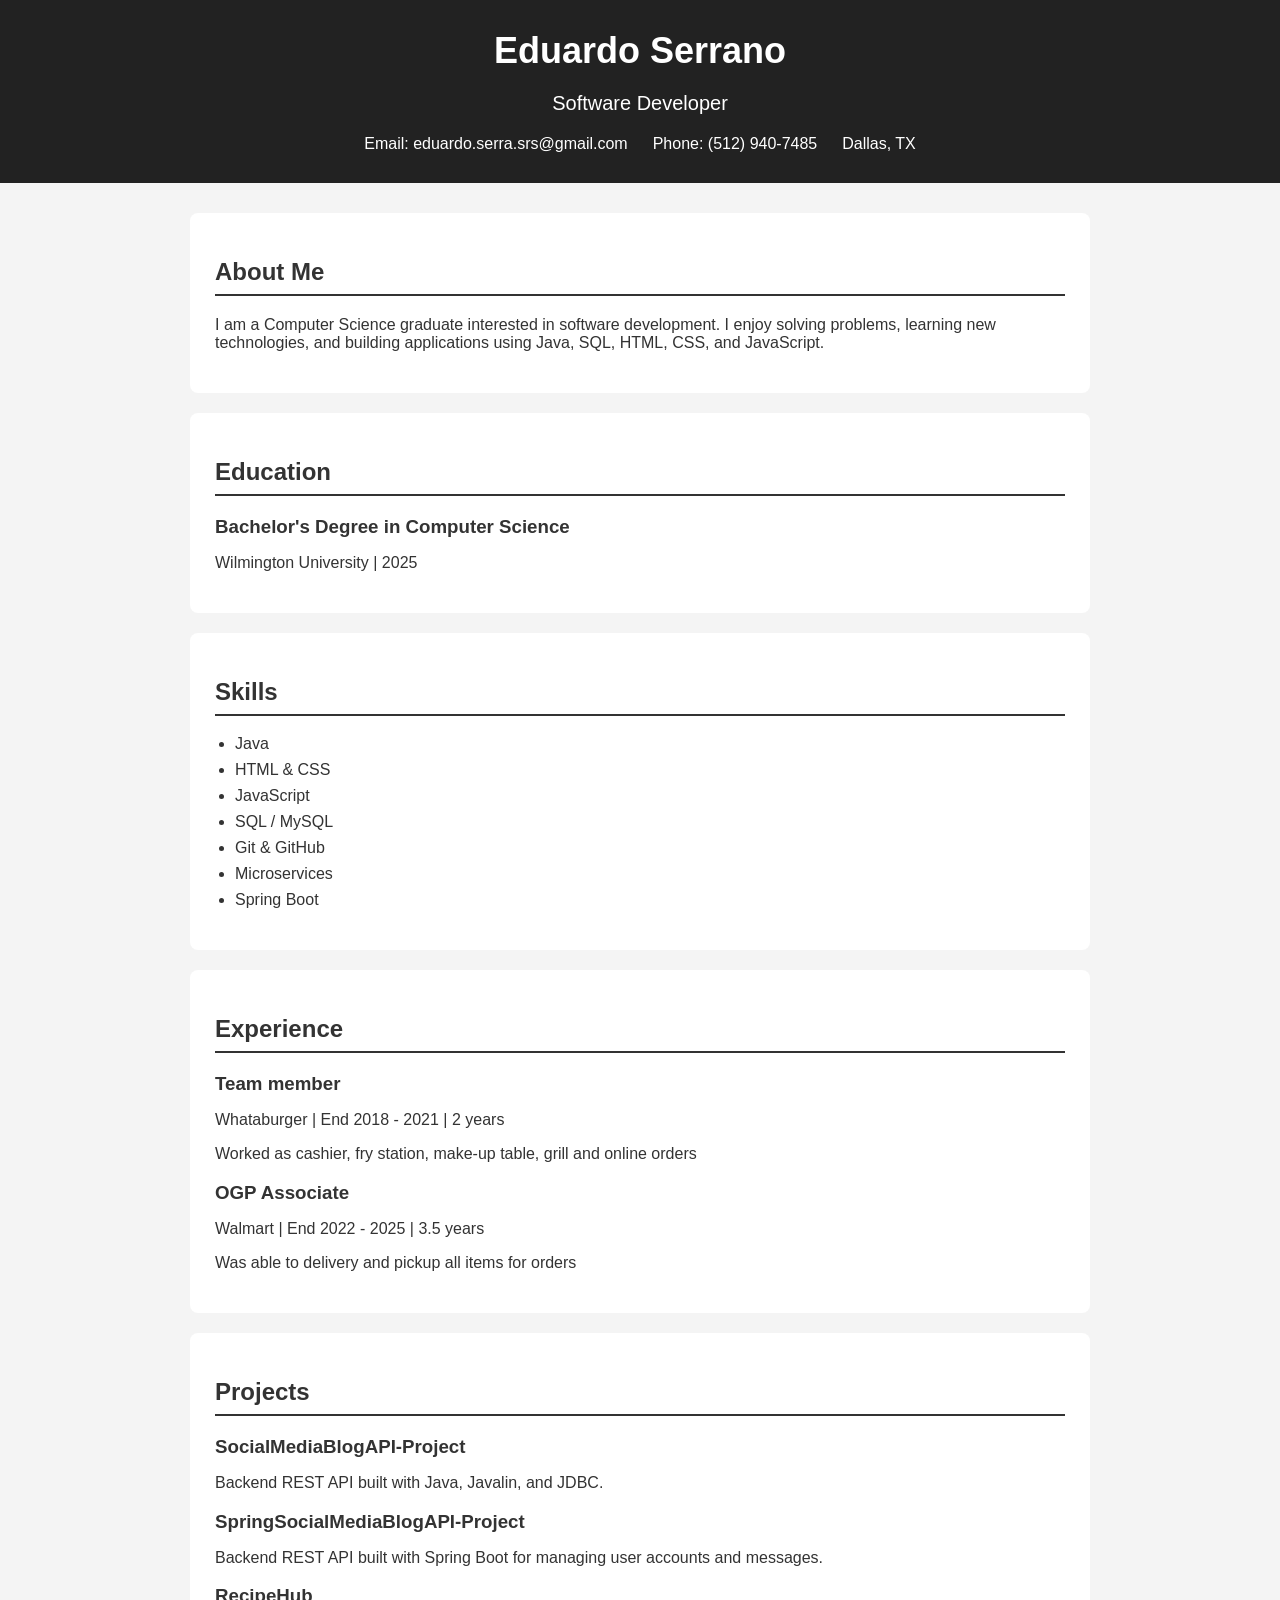
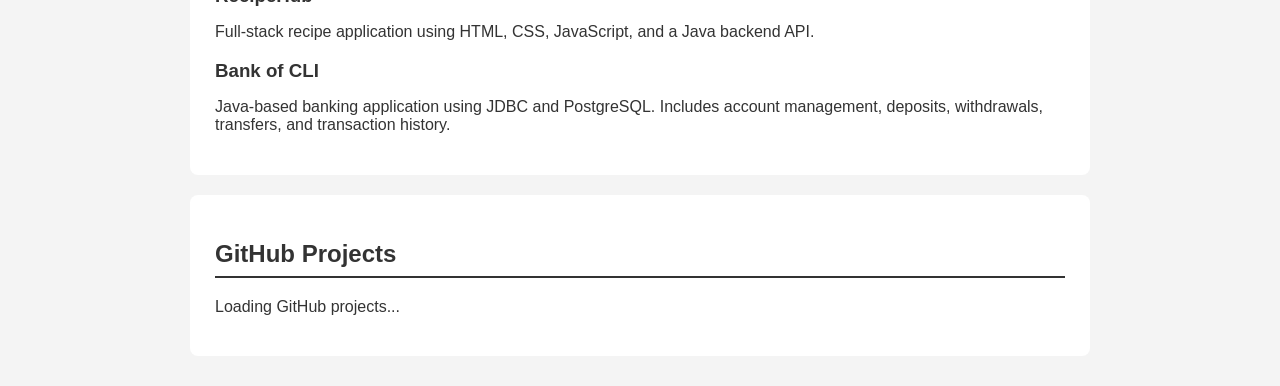
<file: Resume/resume/target/classes/com/example/index.html>
<!DOCTYPE html> 
<html lang="en"> 
<head> 
    <meta charset="UTF-8"> 
    <meta name="viewport" content="width=device-width, initial-scale=1.0"> 
    <title>My Resume</title> 
    <link rel="stylesheet" href="style.css">
    <script src="script.js"></script>
</head>
<body>
    <header> 
        <h1>Eduardo Serrano</h1> 
        <p>Software Developer</p> 
        <div class="contact"> 
            <span>Email: eduardo.serra.srs@gmail.com</span> 
            <span>Phone: (512) 940-7485</span> 
            <span>Dallas, TX</span> </div> 
    </header>
    <main> 
        <section> 
            <h2>About Me</h2> 
            <p> I am a Computer Science graduate interested in software development. I enjoy solving problems, 
                learning new technologies, and building applications using Java, SQL, HTML, CSS, and JavaScript. </p> 
        </section> 
        <section> 
            <h2>Education</h2> 
            <h3>Bachelor's Degree in Computer Science</h3> 
            <p>Wilmington University | 2025</p> 
        </section> 
        <section> 
            <h2>Skills</h2> 
            <ul> <li>Java</li> 
                <li>HTML & CSS</li> 
                <li>JavaScript</li> 
                <li>SQL / MySQL</li> 
                <li>Git & GitHub</li>
                <li>Microservices</li>
                <li>Spring Boot</li>  
            </ul> 
        </section> 
        <section> 
            <h2>Experience</h2> 
            <h3>Team member</h3> 
            <p>Whataburger | End 2018 - 2021 | 2 years</p> 
            <p>Worked as cashier, fry station, make-up table, grill and online orders</p> 
            <h3>OGP Associate</h3> 
            <p>Walmart | End 2022 - 2025 | 3.5 years</p> 
            <p>Was able to delivery and pickup all items for orders</p>
        </section> 
        <section> 
            <h2>Projects</h2>
            <h3>SocialMediaBlogAPI-Project</h3> 
            <p> Backend REST API built with Java, Javalin, and JDBC.</p>

            <h3>SpringSocialMediaBlogAPI-Project</h3>
            <p> Backend REST API built with Spring Boot for managing user accounts and messages. </p>
            
            <h3>RecipeHub</h3> 
            <p> Full-stack recipe application using HTML, CSS, JavaScript, and a Java backend API. </p>

            <h3>Bank of CLI</h3>
            <p> Java-based banking application using JDBC and PostgreSQL. Includes account management, 
                deposits, withdrawals, transfers, and transaction history. </p> 
            
        </section>
        <section> 
            <h2>GitHub Projects</h2> 
            <div id="github-projects"> 
                <p>Loading GitHub projects...</p> 
            </div> 
        </section>
    </main>
</body>
</file>
<file: Resume/resume/target/classes/com/example/style.css>
body { 
    font-family: Arial, sans-serif; 
    background-color: #f4f4f4; 
    margin: 0; 
    padding: 0; 
    color: #333; 
} 
header { 
    background-color: #222; 
    color: white; 
    text-align: center; 
    padding: 30px; 
} 
header h1 { 
    margin: 0; 
    font-size: 36px; 
} 
header p { 
    font-size: 20px; 
} 
.contact { 
    display: flex; 
    justify-content: center; 
    gap: 25px; 
    margin-top: 15px; 
} 
main { 
    width: 80%; 
    max-width: 900px; 
    margin: 30px auto; 
} 
section { 
    background-color: white; 
    padding: 25px; 
    margin-bottom: 20px; 
    border-radius: 8px; 
} 
h2 { 
    color: #333; 
    border-bottom: 2px solid #333; 
    padding-bottom: 8px; 
} 
h3 { 
    margin-bottom: 5px; 
} 
ul { 
    padding-left: 20px; 
} 
li { 
    margin-bottom: 8px; 
} 
#github-projects p { 
    margin-bottom: 15px; 
}
</file>
